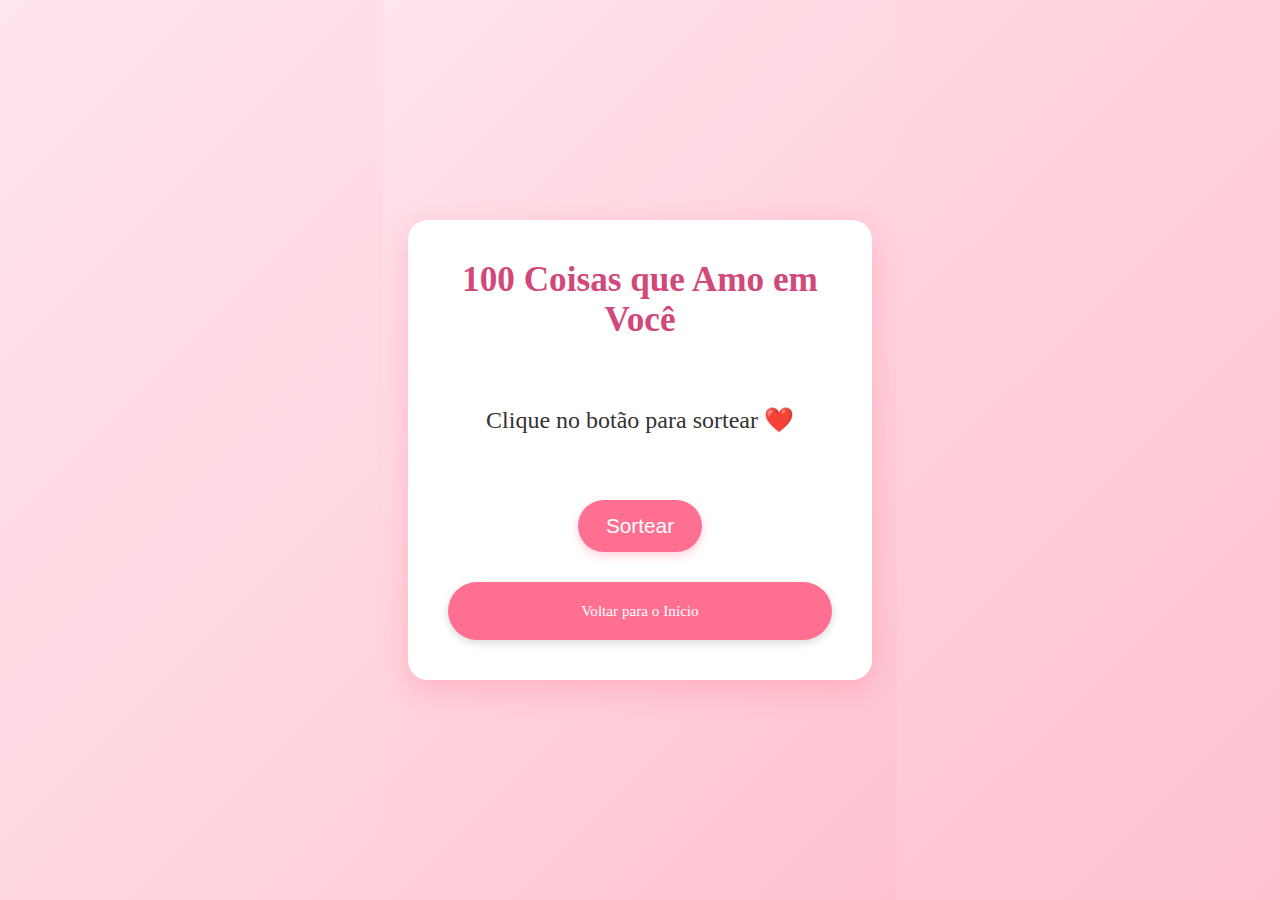
<file: 100motivos.html>
<!DOCTYPE html>
<html lang="pt-BR">
<head>
  <meta charset="UTF-8" />
  <meta name="viewport" content="width=device-width, initial-scale=1.0" />
  <title>100 Coisas que Amo em Você</title>
  <link rel="stylesheet" href="style-100motivos.css" />
</head>
<body>
  <div class="container">
    <h1>100 Coisas que Amo em Você</h1>
    <div id="frase" class="mensagem">Clique no botão para sortear ❤️</div>
    <button onclick="sortearMotivo()">Sortear</button>
   <div style="text-align: center;">
  <a href="index.html" class="botao-voltar">Voltar para o Início</a>
</div>
  </div>

  <script src="script-100motivos.js"></script>
</body>
</html>
</file>
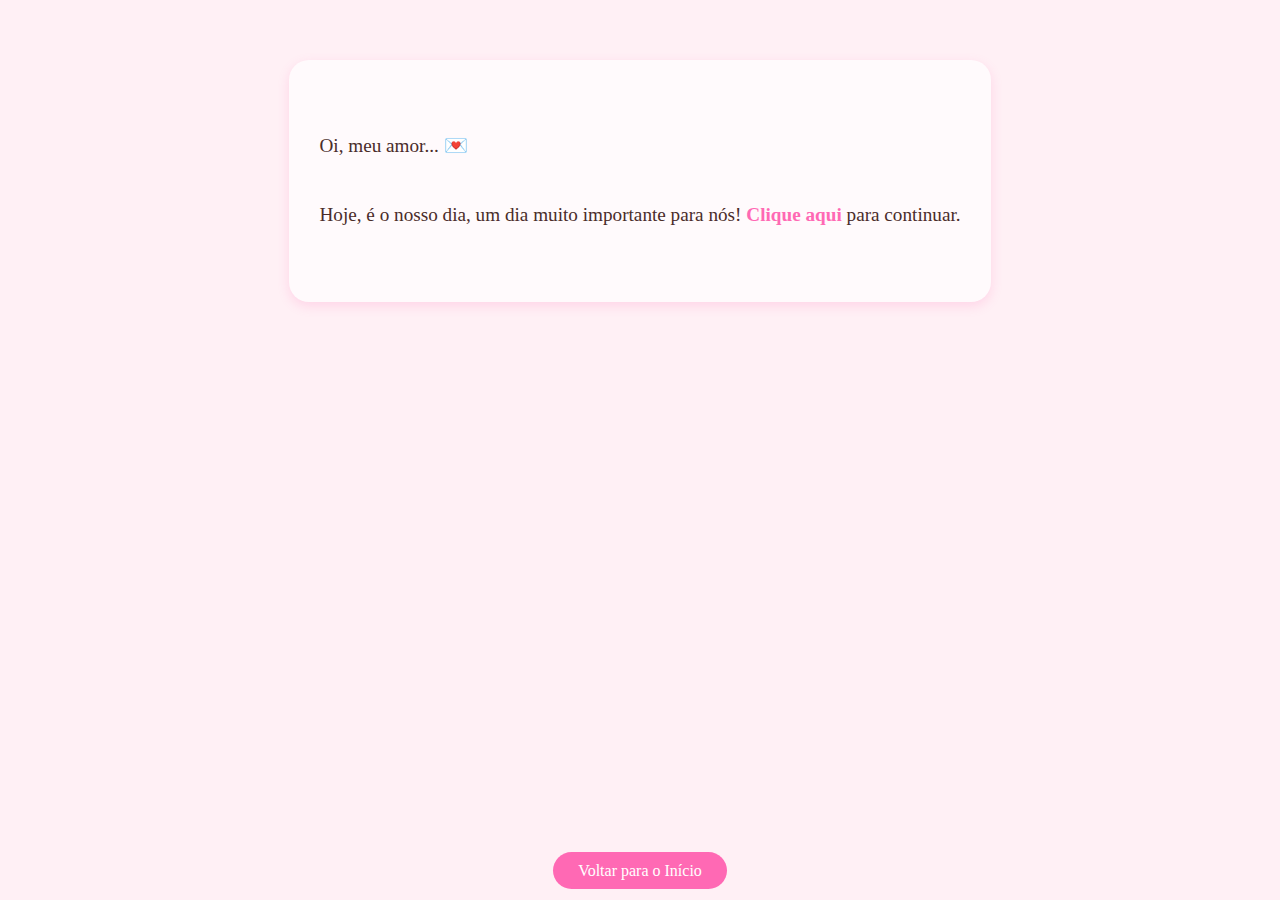
<file: carta.html>
<!DOCTYPE html>
<html lang="pt-BR">
<head>
  <meta charset="UTF-8" />
  <meta name="viewport" content="width=device-width, initial-scale=1" />
  <title>Carta para Você</title>
  <link rel="stylesheet" href="style-carta.css" />
</head>
<body>
  <div class="carta-container">
    <p>
      Oi, meu amor... 💌<br><br>
      Hoje, é o nosso dia, um dia muito importante para nós! <span class="revelar" onclick="mostrarParte(1)">Clique aqui</span> para continuar.
    </p>
    <p class="parte escondido" id="parte-1">
      Cada dia ao seu lado é um dia novo e um dia feliz, você é a pessoa com quem eu.<br>
      <span class="revelar" onclick="mostrarParte(2)">E sabe o que mais?</span>
    </p>
    <p class="parte escondido" id="parte-2">
      Me apaixono, toda vez que olho para você sinto um batimento mais forte em meu peito. ❤️<br>
      <span class="revelar" onclick="mostrarParte(3)">Tem mais uma coisa...</span>
    </p>
    <p class="parte escondido" id="parte-3">
      Obrigado por ser minha inspiração, meu abrigo e minha melhor amiga, e obrigo por sempre me apoiar em tudo <br>
      Te amo infinitamente. 💖
    </p>
  </div>

  <footer class="rodape">
    <a href="index.html" class="botao-voltar">Voltar para o Início</a>
  </footer>

  <script>
    function mostrarParte(numero) {
      document.getElementById(`parte-${numero}`).classList.remove('escondido');
    }
  </script>
</body>
</html>
</file>
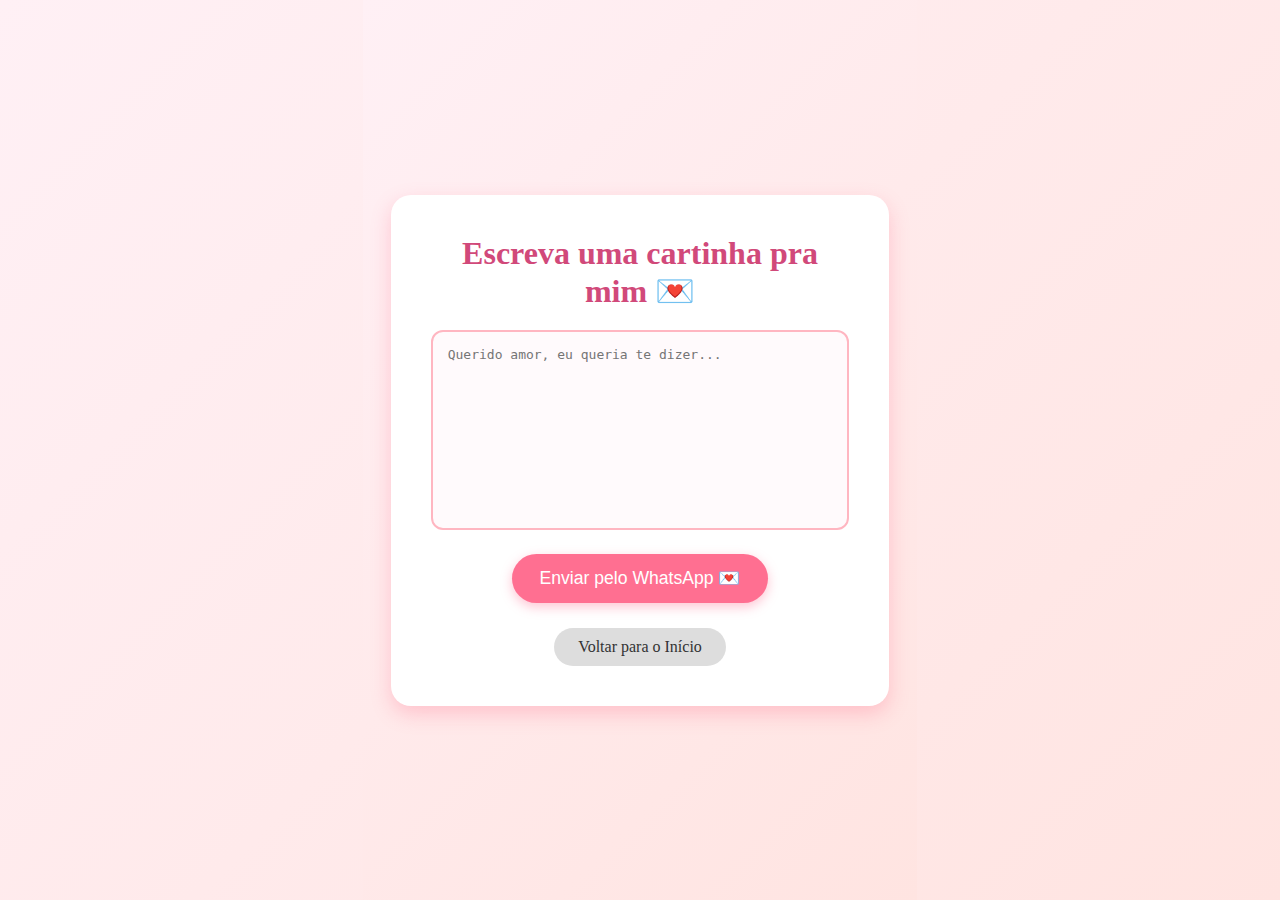
<file: feedback.html>
<!DOCTYPE html>
<html lang="pt-BR">
<head>
  <meta charset="UTF-8" />
  <meta name="viewport" content="width=device-width, initial-scale=1" />
  <title>Cartinha para o Amor</title>
  <link rel="stylesheet" href="style-feedback.css" />
</head>
<body>
  <div class="container">
    <h1>Escreva uma cartinha pra mim 💌</h1>
    <form id="whatsappForm">
      <textarea id="mensagem" placeholder="Querido amor, eu queria te dizer..."></textarea>
      <button type="submit" class="botao-enviar">Enviar pelo WhatsApp 💌</button>
    </form>
    <a href="index.html" class="botao-voltar">Voltar para o Início</a>
  </div>

  <script>
    document.getElementById('whatsappForm').addEventListener('submit', function (e) {
      e.preventDefault();
      const mensagem = document.getElementById('mensagem').value.trim();

      if (!mensagem) {
        alert("Por favor, escreva algo antes de enviar!");
        return;
      }

      const numero = '554599868472'; // EX: 55+DDD+NÚMERO. Ex: 559999999999
      const textoCodificado = encodeURIComponent(mensagem);
      window.location.href = `https://wa.me/${numero}?text=${textoCodificado}`;
    });
  </script>
</body>
</html>
</file>
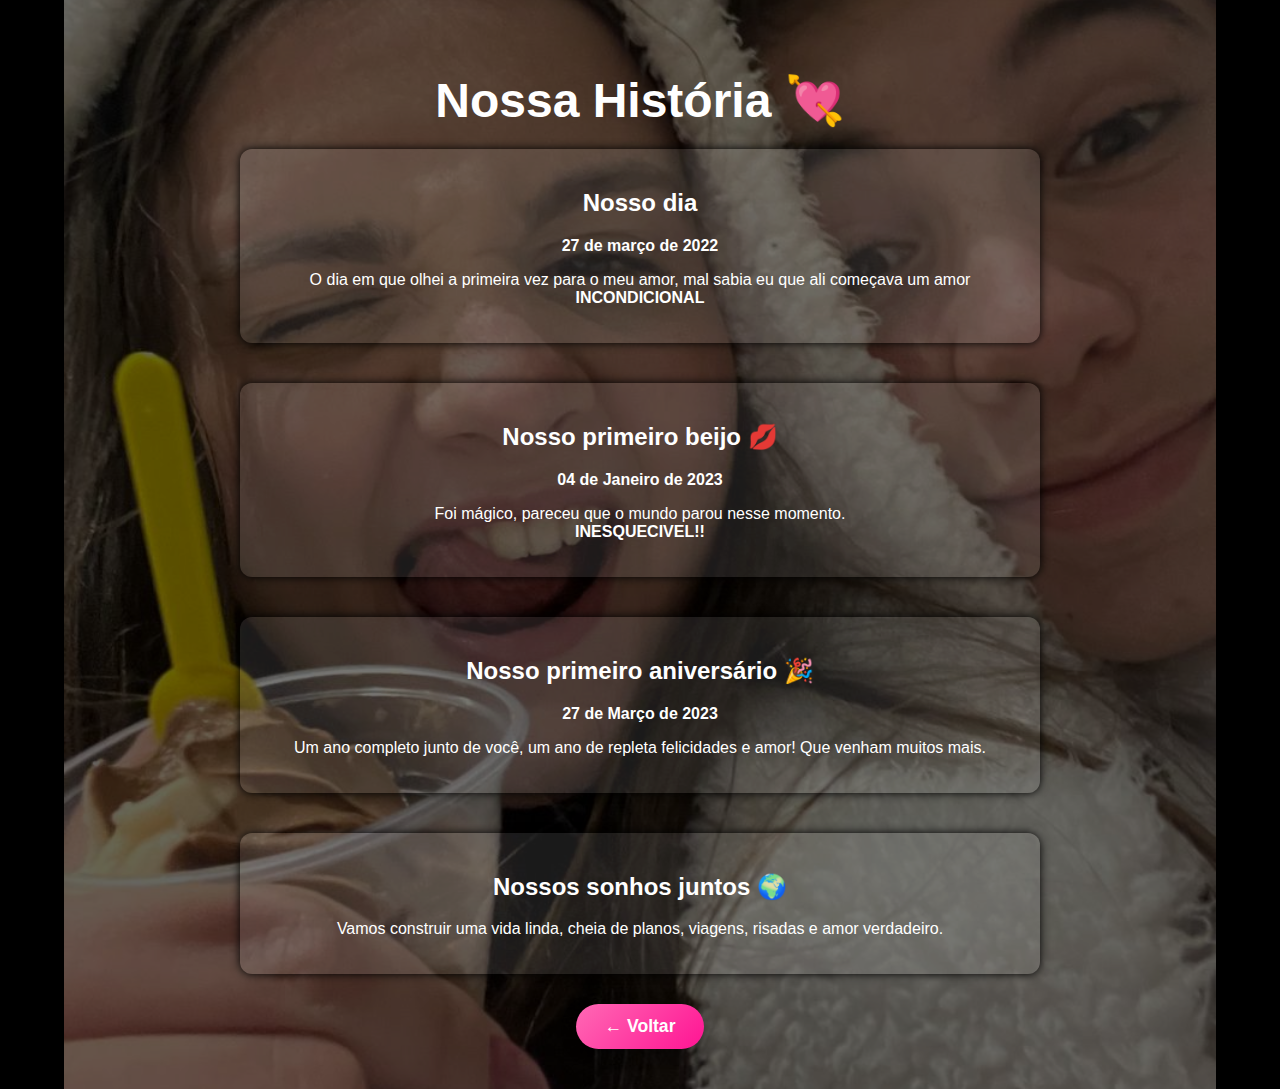
<file: historia.html>
<!DOCTYPE html>
<html lang="pt-BR">
<head>
  <meta charset="UTF-8">
  <title>Nossa História</title>
  <link rel="stylesheet" href="style.css">

  <style>
body {
    opacity: 0;
    transition: opacity 0.8s ease;
  }

  body.fade-in {
    opacity: 1;
  }
</style>


</head>
<body class="Fundo-historia">

  <div class="historia-container">
    <h1>Nossa História 💘</h1>

    <div class="linha-do-tempo">
      <div class="evento">
        <h2>Nosso dia</h2>
        <p><strong>27 de março de 2022</strong></p>
        <p>O dia em que olhei a primeira vez para o meu amor, mal sabia eu que ali começava um amor <strong>INCONDICIONAL</strong></p>
      </div>

      <div class="evento">
        <h2>Nosso primeiro beijo 💋</h2>
        <p><strong>04 de Janeiro de 2023</strong></p>
        <p>Foi mágico, pareceu que o mundo parou nesse momento. <br> <strong> INESQUECIVEL!! </strong></p>
      </div>

      <div class="evento">
        <h2>Nosso primeiro aniversário 🎉</h2>
        <p><strong>27 de Março de 2023</strong></p>
        <p>Um ano completo junto de você, um ano de repleta felicidades e amor! Que venham muitos mais.</p>
      </div>

      <div class="evento">
        <h2> Nossos sonhos juntos 🌍</h2>
        <p>Vamos construir uma vida linda, cheia de planos, viagens, risadas e amor verdadeiro.</p>
      </div>
    </div>

    <a href="index.html" class="botao-lindo">← Voltar</a>
</div>

 <script>
  // Fade-in quando a página carrega
  document.addEventListener("DOMContentLoaded", () => {
    document.body.classList.add("fade-in");
  });

  // Fade-out antes de trocar de página
  document.querySelectorAll('a').forEach(link => {
    const url = link.getAttribute("href");

    if (url && !url.startsWith("#") && !url.startsWith("mailto")) {
      link.addEventListener("click", function(e) {
        e.preventDefault();
        document.body.classList.remove("fade-in");
        document.body.style.opacity = 0;
        setTimeout(() => {
          window.location.href = url;
        }, 500);
      });
    }
  });
</script>


</body>
</html>
</file>
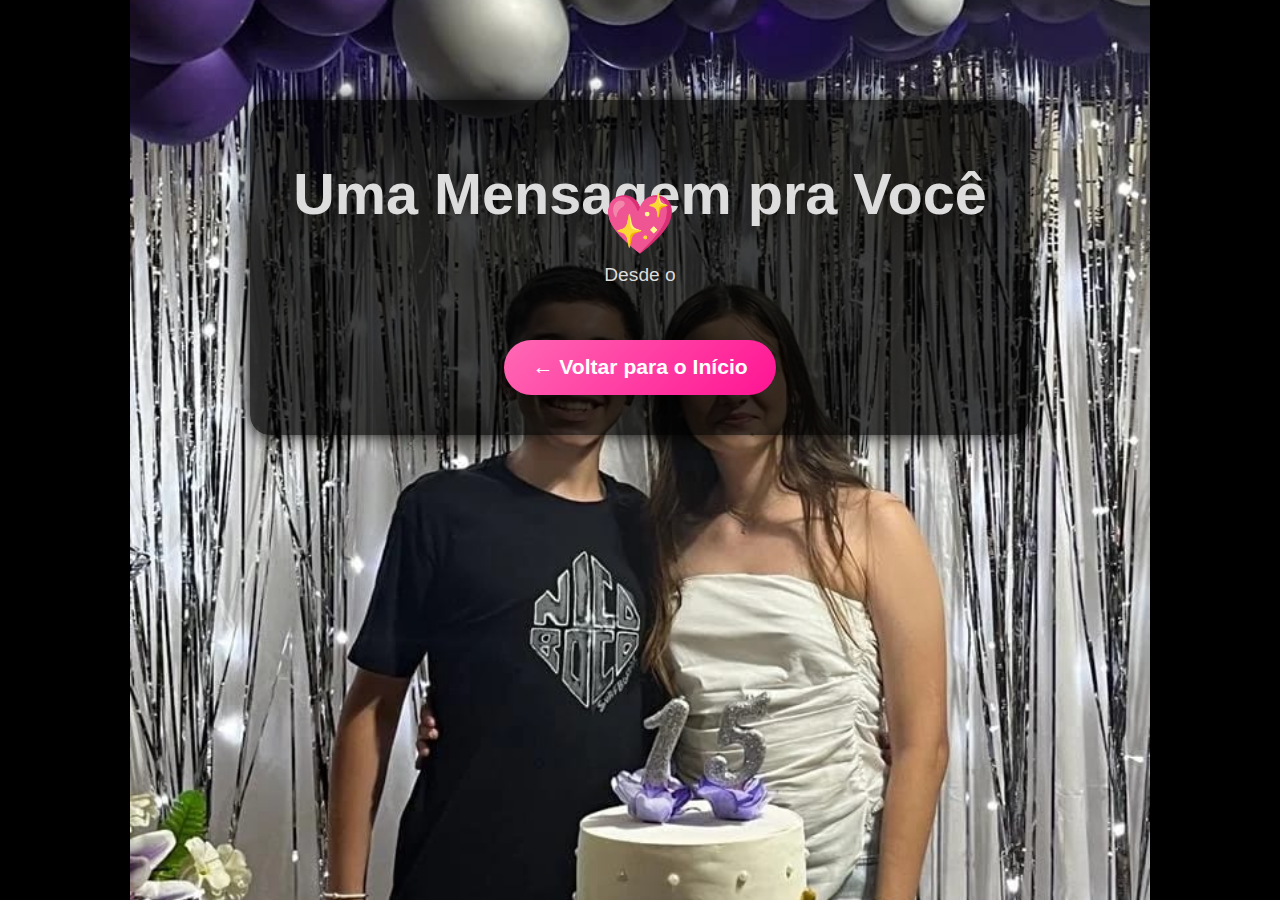
<file: mensagem.html>
<!DOCTYPE html>
<html lang="pt-BR">
<head>
  <meta charset="UTF-8">
  <title>Para Você 💌</title>
  <link rel="stylesheet" href="style.css">

<style>
  body {
    opacity: 0;
    transition: opacity 0.8s ease;
  }

  body.fade-in {
    opacity: 1;
  }
</style>


</head>
<body class="fundo-mensagem">

  <div class="mensagem-container">
    <h1>Uma Mensagem pra Você 💖</h1>
    <p id="mensagem"></p>

    <a href="index.html" class="botao-lindo">← Voltar para o Início</a>
  </div>

  <script>
    const texto = `Desde o momento em que te conheci, tudo ficou mais bonito. 
Cada riso seu é uma luz no meu dia, cada abraço teu é um abrigo seguro.
Você é a melhor parte da minha vida, e eu sou imensamente grato por ter você.
Te amo mais a cada instante. 💘`;

    const mensagem = document.getElementById("mensagem");
    let i = 0;

    function digitar() {
      if (i < texto.length) {
        mensagem.innerHTML += texto.charAt(i);
        i++;
        setTimeout(digitar, 100); // velocidade da digitação
      }
    }

    digitar();
  </script>

  <script>
  // Fade-in quando a página carrega
  document.addEventListener("DOMContentLoaded", () => {
    document.body.classList.add("fade-in");
  });

  // Fade-out antes de trocar de página
  document.querySelectorAll('a').forEach(link => {
    const url = link.getAttribute("href");

    if (url && !url.startsWith("#") && !url.startsWith("mailto")) {
      link.addEventListener("click", function(e) {
        e.preventDefault();
        document.body.classList.remove("fade-in");
        document.body.style.opacity = 0;
        setTimeout(() => {
          window.location.href = url;
        }, 500);
      });
    }
  });
</script>


</body>
</html>
</file>
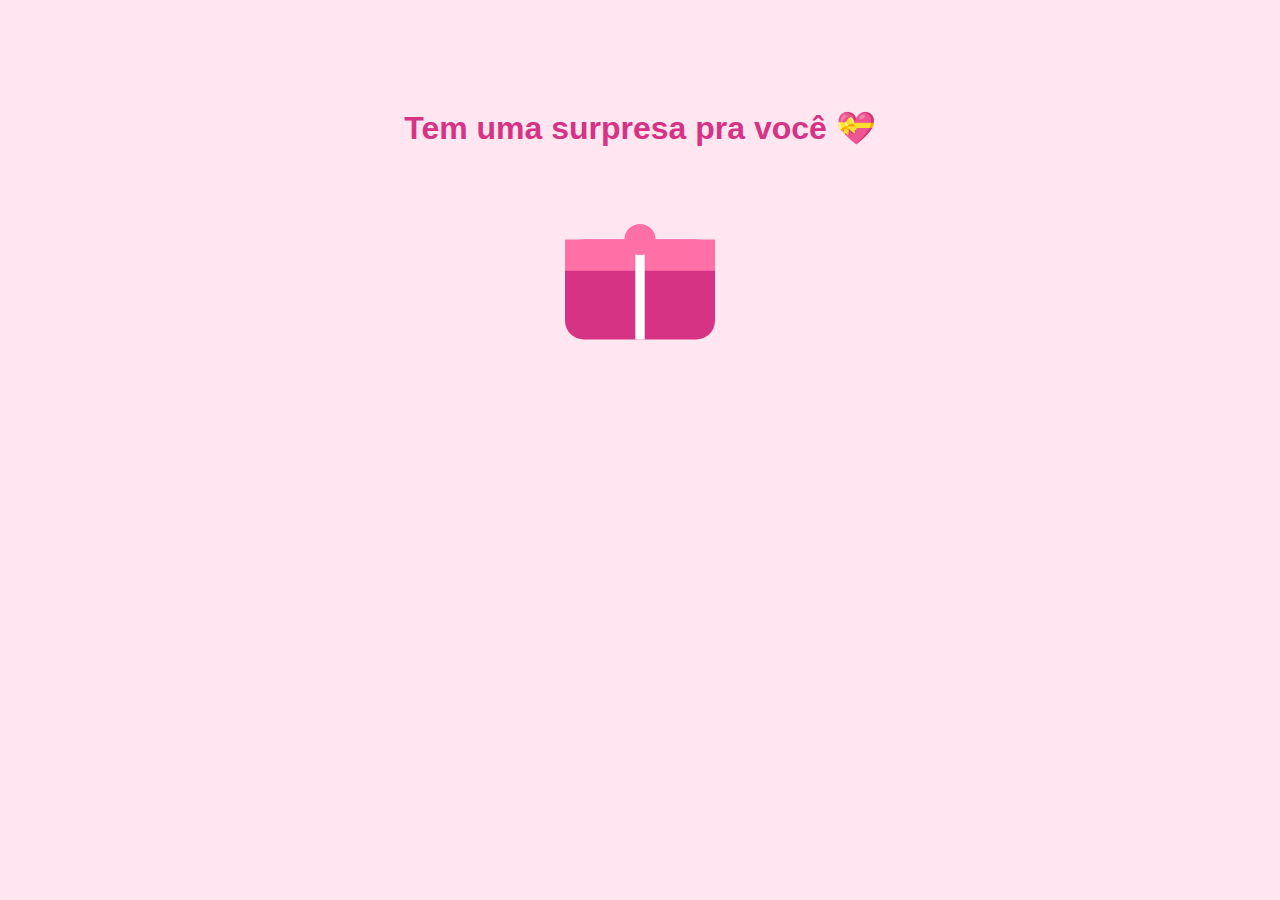
<file: presente.html>
<!DOCTYPE html>
<html lang="pt-BR">
<head>
  <meta charset="UTF-8" />
  <title>Presente Especial 💝</title>
  <style>
    body {
      background: #ffe6f0;
      font-family: Arial, sans-serif;
      text-align: center;
      padding-top: 80px;
    }
    h1 {
      color: #d63384;
      margin-bottom: 30px;
    }
    .box {
      width: 200px;
      height: 200px;
      margin: 0 auto;
      cursor: pointer;
      transition: transform 0.6s ease;
    }
    .box svg {
      width: 100%;
      height: 100%;
    }
    .box.aberta {
      transform: scale(1.1);
    }
    .mensagem {
      margin-top: 30px;
      font-size: 1.4em;
      color: #d63384;
      opacity: 0;
      transition: opacity 1s ease;
    }
    .mensagem.mostrar {
      opacity: 1;
    }
  </style>
</head>
<body>

  <h1>Tem uma surpresa pra você 💝</h1>

  <div class="box" id="caixa">
    <!-- Caixinha fechada -->
    <svg id="fechada" viewBox="0 0 64 64" fill="none" xmlns="http://www.w3.org/2000/svg">
      <rect x="8" y="20" width="48" height="32" rx="6" ry="6" fill="#d63384" />
      <rect x="8" y="20" width="48" height="10" fill="#ff70a6" />
      <line x1="32" y1="20" x2="32" y2="52" stroke="#fff" stroke-width="3"/>
      <circle cx="32" cy="20" r="5" fill="#ff70a6" />
    </svg>

    <!-- Caixinha aberta, escondida inicialmente -->
    <svg id="aberta" viewBox="0 0 64 64" fill="none" xmlns="http://www.w3.org/2000/svg" style="display:none;">
      <rect x="8" y="28" width="48" height="24" rx="6" ry="6" fill="#d63384" />
      <polygon points="8,28 20,8 44,8 56,28" fill="#ff70a6" />
      <line x1="32" y1="8" x2="32" y2="52" stroke="#fff" stroke-width="3"/>
      <circle cx="32" cy="8" r="5" fill="#ff70a6" />
    </svg>
  </div>

  <div class="mensagem" id="mensagem">
    Você é o meu maior presente! 💖<br>
    Te amo mais do que palavras podem dizer.
  </div>

  <script>
    const caixa = document.getElementById('caixa');
    const mensagem = document.getElementById('mensagem');
    const fechada = document.getElementById('fechada');
    const aberta = document.getElementById('aberta');

    caixa.addEventListener('click', () => {
      fechada.style.display = 'none';
      aberta.style.display = 'block';
      caixa.classList.add('aberta');
      mensagem.classList.add('mostrar');
    });
  </script>

</body>
</html>
</file>
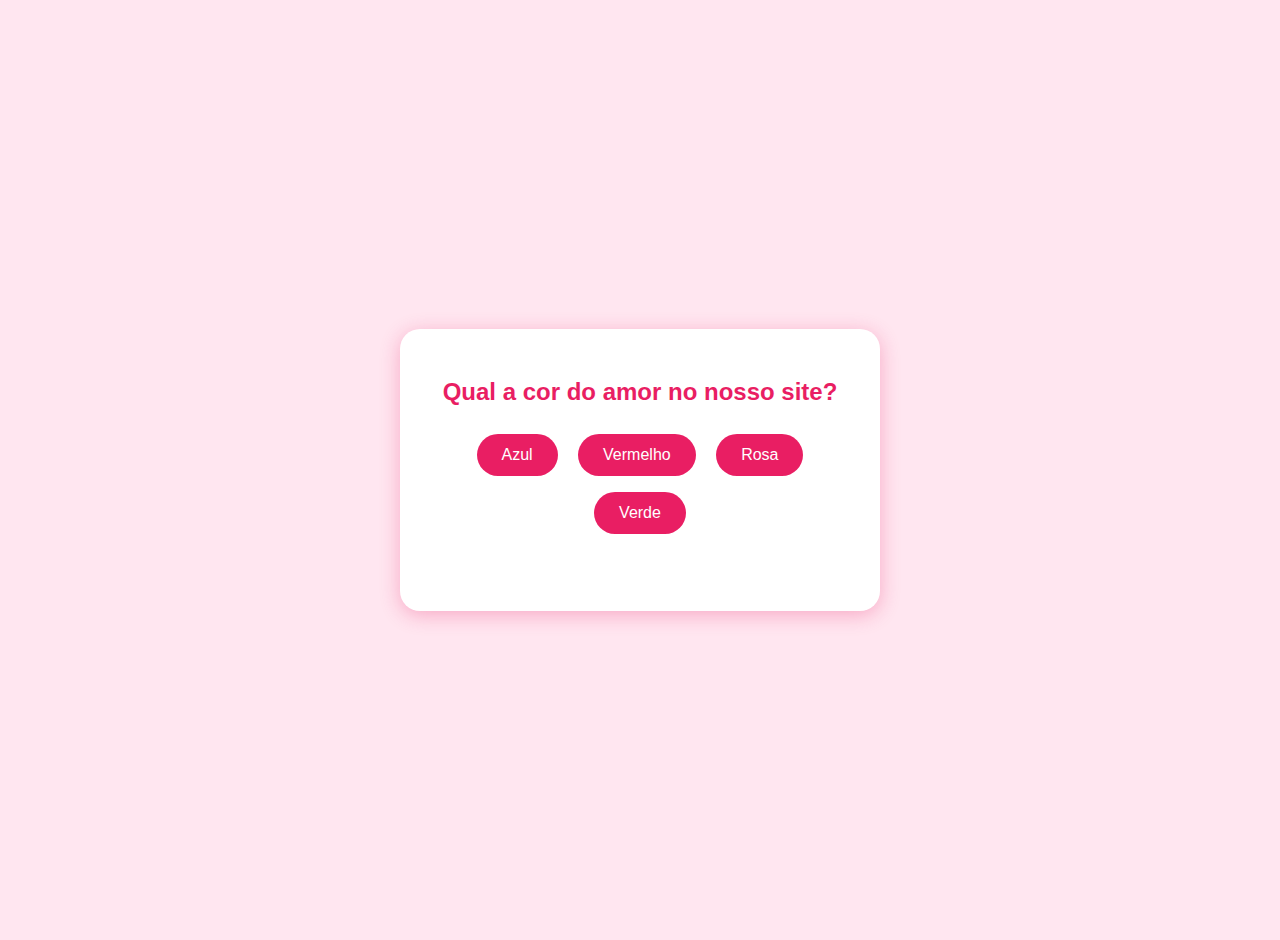
<file: quiz.html>
<!DOCTYPE html>
<html lang="pt-BR">
<head>
  <meta charset="UTF-8" />
  <title>Quiz Divertido 💘</title>
  <style>
    body {
      font-family: 'Segoe UI', Tahoma, Geneva, Verdana, sans-serif;
      background: #ffe6f0;
      height: 100vh;
      margin: 0;
      display: flex;
      justify-content: center;
      align-items: center;
      flex-direction: column;
      padding: 20px;
    }
    .quiz-box {
      background: white;
      border-radius: 20px;
      padding: 30px 40px;
      box-shadow: 0 4px 20px rgba(233, 30, 99, 0.3);
      max-width: 400px;
      text-align: center;
    }
    h2 {
      color: #e91e63;
      margin-bottom: 20px;
    }
    button {
      background: #e91e63;
      border: none;
      padding: 12px 25px;
      margin: 8px;
      color: white;
      border-radius: 25px;
      cursor: pointer;
      font-size: 1rem;
      transition: background 0.3s ease;
    }
    button:hover {
      background: #ff4081;
    }
    .msg {
      margin-top: 15px;
      font-weight: bold;
      color: #c2185b;
      min-height: 24px;
    }
  </style>
</head>
<body>
  <div class="quiz-box">
    <h2>Qual a cor do amor no nosso site?</h2>
    <div>
      <button onclick="checkAnswer('azul')">Azul</button>
      <button onclick="checkAnswer('vermelho')">Vermelho</button>
      <button onclick="checkAnswer('rosa')">Rosa</button>
      <button onclick="checkAnswer('verde')">Verde</button>
    </div>
    <div class="msg" id="msg"></div>
  </div>

  <script>
  function checkAnswer(answer) {
    const msg = document.getElementById('msg');
    if (answer === 'rosa') {
      msg.style.color = 'green';
      msg.textContent = 'Acertou! Redirecionando...';
      setTimeout(() => {
        const repoName = 'Dia-dos-Namorados';
        const basePath = window.location.hostname.includes('github.io') ? `/${repoName}/` : '/';
        console.log('Redirecionando para:', basePath + 'menu.html'); // Para debug no console
         window.location.replace(basePath + 'index.html'); // 👈 redireciona sem deixar o quiz no histórico
      }, 1500);
    } else {
      msg.style.color = '#c2185b';
      msg.textContent = 'Ops, não é essa. Tente novamente!';
    }
  }
</script>

</body>
</html>
</file>
<file: style-100motivos.css>
* {
  margin: 0;
  padding: 0;
  box-sizing: border-box;
}

body, html {
  height: 100%;
  font-family: 'Georgia', serif;
  background: linear-gradient(135deg, #ffe5ec, #ffc2d1);
  display: flex;
  justify-content: center;
  align-items: center;
}

.container {
  text-align: center;
  width: 90%;
  max-width: 700px;
  padding: 40px;
  background: white;
  border-radius: 20px;
  box-shadow: 0 10px 30px rgba(255, 105, 135, 0.3);
}

h1 {
  font-size: 2.2em;
  color: #d1497a;
  margin-bottom: 30px;
}

.mensagem {
  font-size: 1.5em;
  color: #333;
  margin-bottom: 30px;
  min-height: 100px;
  display: flex;
  align-items: center;
  justify-content: center;
  padding: 0 20px;
}

button {
  background-color: #ff6f91;
  color: white;
  font-size: 1.3em;
  padding: 14px 28px;
  border: none;
  border-radius: 30px;
  cursor: pointer;
  box-shadow: 0 4px 10px rgba(255, 105, 135, 0.3);
  transition: transform 0.2s ease, background-color 0.3s ease;
}

button:hover {
  background-color: #ff4e78;
  transform: scale(1.05);
}

.botao-voltar {
  display: inline-block; /* se adapta ao tamanho do conteúdo */
  background-color: #FF6F91;
  color: white;
  padding: 20px 20px;
  text-decoration: none;
  border-radius: 30px;
  font-size: 0.95em;
  font-family: 'Georgia', serif;
  box-shadow: 0 3px 10px rgba(0, 0, 0, 0.15);
  transition: all 0.3s ease;
  margin: 10px auto 0 auto;
  text-align: center;
}

.botao-voltar:hover {
  background-color: #FF4E7A;
  transform: scale(1.05);
}


.botao-voltar {
  display: block;
  text-align: center;
  margin: 30px auto 0 auto;
}
</file>
<file: style-carta.css>
body {
  margin: 0;
  padding: 0;
  font-family: 'Georgia', serif;
  background-color: #fff0f5;
  color: #4a2c2a;
  display: flex;
  flex-direction: column;
  min-height: 100vh;
}

.carta-container {
  max-width: 700px;
  margin: auto;
  padding: 50px 30px;
  background: #fffafc;
  box-shadow: 0 4px 12px rgba(255, 105, 180, 0.2);
  border-radius: 20px;
  margin-top: 60px;
  line-height: 1.8;
  font-size: 1.2em;
  position: relative;
}

.revelar {
  color: #ff69b4;
  cursor: pointer;
  font-weight: bold;
  transition: color 0.3s ease;
}

.revelar:hover {
  color: #d14b8f;
  text-decoration: underline;
}

.parte.escondido {
  display: none;
}

.rodape {
  margin-top: auto;
  padding: 20px;
  text-align: center;
}

.botao-voltar {
  background-color: #ff69b4;
  color: white;
  padding: 10px 25px;
  text-decoration: none;
  border-radius: 30px;
  font-size: 1em;
  transition: background-color 0.3s ease;
}

.botao-voltar:hover {
  background-color: #d14b8f;
}
</file>
<file: style-feedback.css>
* {
  margin: 0;
  padding: 0;
  box-sizing: border-box;
}

body, html {
  height: 100%;
  font-family: 'Georgia', serif;
  background: linear-gradient(135deg, #fff0f5, #ffe4e1);
  display: flex;
  align-items: center;
  justify-content: center;
}

.container {
  max-width: 600px;
  width: 90%;
  background-color: white;
  padding: 40px;
  border-radius: 20px;
  box-shadow: 0 8px 20px rgba(255, 105, 135, 0.3);
  text-align: center;
}

h1 {
  color: #d1497a;
  margin-bottom: 20px;
  font-size: 2em;
}

textarea {
  width: 100%;
  height: 200px;
  border-radius: 12px;
  padding: 15px;
  border: 2px solid #ffb6c1;
  font-size: 1em;
  resize: none;
  outline: none;
  background-color: #fffafc;
  color: #444;
}

.botao-enviar {
  margin-top: 20px;
  background-color: #ff6f91;
  color: white;
  border: none;
  padding: 14px 28px;
  font-size: 1.1em;
  border-radius: 30px;
  cursor: pointer;
  transition: 0.3s ease;
  box-shadow: 0 4px 12px rgba(255, 111, 145, 0.4);
}

.botao-enviar:hover {
  background-color: #ff3e6c;
  transform: scale(1.05);
}

.botao-voltar {
  display: inline-block;
  margin-top: 25px;
  background-color: #ddd;
  color: #333;
  text-decoration: none;
  padding: 10px 24px;
  border-radius: 20px;
  font-size: 1em;
  transition: 0.3s ease;
}

.botao-voltar:hover {
  background-color: #ccc;
}
</file>
<file: style.css>
body {
  margin: 0;
  padding: 0;
  font-family: "Segoe UI", sans-serif;
  background: url("imagens/Fundo.jpeg") no-repeat center center fixed;
  background-size: cover;
  color: white;
  text-align: center;
}

.container-home {
  background-color: rgba(0, 0, 0, 0.5);
  padding: 80px 20px;
  min-height: 100vh;
}

h1 {
  font-size: 3em;
  margin-bottom: 20px;
}

nav a {
  display: inline-block;
  margin: 10px 15px;
  padding: 10px 20px;
  background: #ff69b4;
  color: white;
  text-decoration: none;
  border-radius: 8px;
}

.container-home {
  background-color: rgba(0, 0, 0, 0.5); /* escurece o fundo sutilmente */
  padding: 80px 20px;
  min-height: 100vh;
}

.historia-container {
  background-color: rgba(0, 0, 0, 0.6);
  padding: 40px;
  color: white;
  text-align: center;
}

.linha-do-tempo {
  display: flex;
  flex-direction: column;
  gap: 40px;
  max-width: 800px;
  margin: 0 auto;
}

.evento {
  background-color: rgba(255, 255, 255, 0.1);
  border-radius: 12px;
  padding: 20px;
  box-shadow: 0 0 10px black;
}

.evento img {
  max-width: 100%;
  border-radius: 8px;
  margin-top: 10px;
}

.Fundo-historia{
    background: url("imagens/FundoHistoria.jpeg") no-repeat center center fixed;
    background-size: 90%   auto; 
    background-color: black; /*cor de área vazia */
  }

  .fundo-historia::before {
  content: "";
  position: fixed;
  top: 0; left: 0;
  width: 100%;
  height: 100%;
  background: rgba(0, 0, 0, 0.4); /* escurece o fundo */
  z-index: -1;
}

.botao-lindo {
  display: inline-block;
  padding: 12px 28px;
  background: linear-gradient(135deg, #ff69b4, #ff1493);
  color: white;
  font-size: 1.1em;
  font-weight: bold;
  text-decoration: none;
  border: none;
  border-radius: 30px;
  box-shadow: 0 4px 15px rgba(0,0,0,0.3);
  transition: transform 0.2s ease, box-shadow 0.2s ease;
  margin-top: 30px;
}

.botao-lindo:hover {
  transform: scale(1.05);
  box-shadow: 0 6px 20px rgba(255, 105, 180, 0.5);
}

.fundo-mensagem {
  background: url("imagens/Escrita.jpeg") no-repeat center center fixed;
  background-size: 1020px;
  background-color: black;
}

.mensagem-container {
  background-color: rgba(0, 0, 0, 0.75); /* fundo mais escuro */
  padding: 40px;
  color: #dddddd; /* texto levemente mais escuro */
  max-width: 700px;
  margin: 100px auto;
  border-radius: 20px;
  box-shadow: 0 0 20px black;
  font-size: 1.2em;
  line-height: 1.6em;
  text-align: center;
}

.botao-voltar {
  display: inline-block;
  margin-top: 40px;
  padding: 12px 24px;
  background: hotpink;
  color: white;
  text-decoration: none;
  border-radius: 30px;
  font-weight: bold;
  box-shadow: 0 4px 12px rgba(255,105,180,0.5);
  transition: background 0.3s, transform 0.2s;
}

.botao-voltar:hover {
  background: deeppink;
  transform: scale(1.05);
}

.box {
  background: url('imagens/caixa-aberta.png') no-repeat center/contain;
}

.polaroid {
  background-color: white;
  padding: 10px 10px 20px 10px;
  box-shadow: 0 4px 8px rgba(0,0,0,0.2);
  margin: 10px;
  display: inline-block;
  transform: rotate(-2deg);
  transition: transform 0.2s;
}

.polaroid:hover {
  transform: rotate(0deg);
}

.caption {
  text-align: center;
  padding-top: 10px;
  font-size: 14px;
  color: #333;
}
</file>
